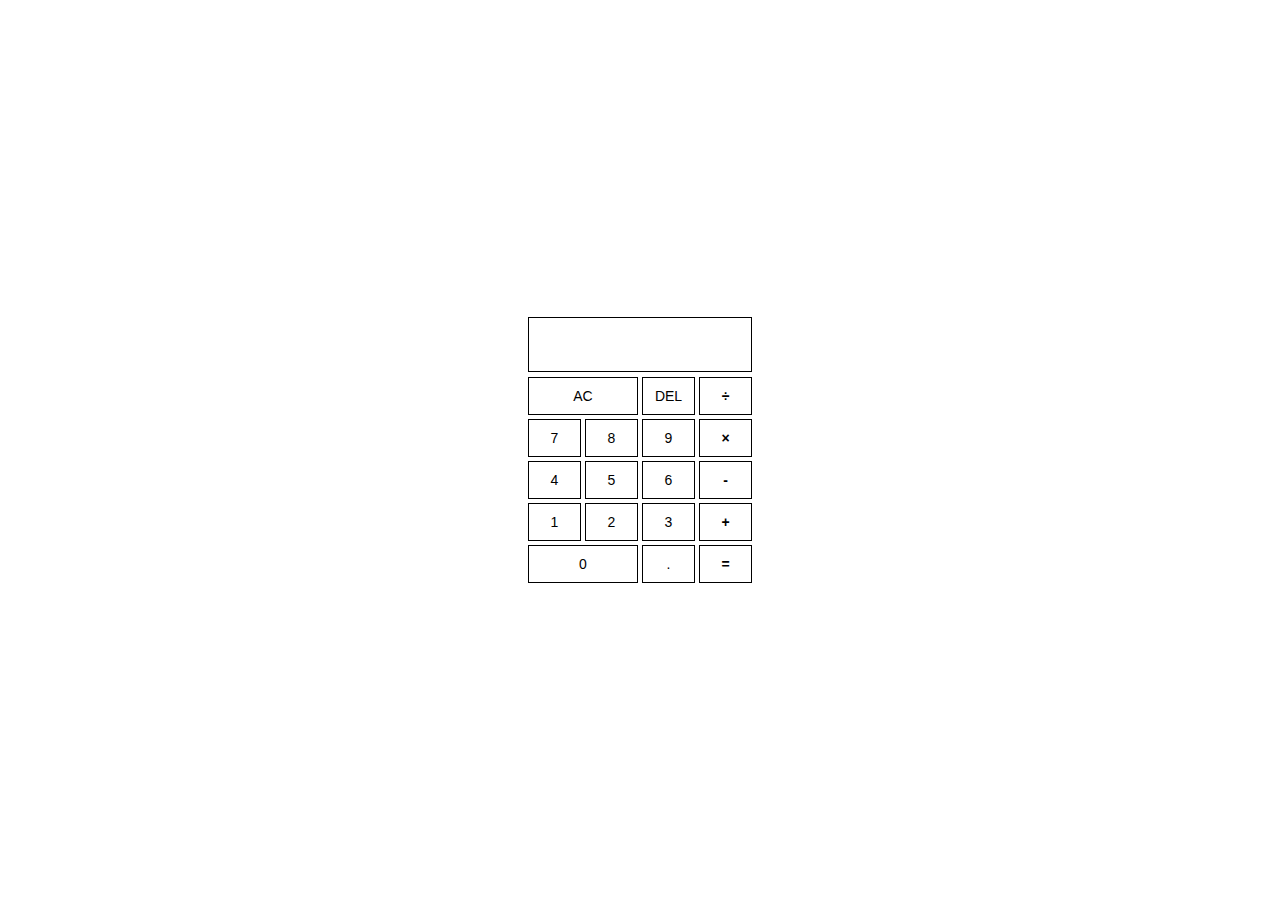
<file: calc.html>
<!DOCTYPE html>
<html lang="en">

<head>
    <meta charset="UTF-8">
    <meta name="viewport" content="width=device-width, initial-scale=1.0">
    <title>Calculator</title>
    <link rel="stylesheet" href="calc.css">
    <link href="https://fonts.googleapis.com/css2?family=Inter:wght@300;400;600&display=swap" rel="stylesheet">
</head>

<body>
    <div class="calculator-container">
        <div class="calculator">
            <div class="display">
                <div class="previous-operand"></div>
                <div class="current-operand"></div>
            </div>

            <div class="buttons">
                <button class="btn span-two">AC</button>
                <button class="btn">DEL</button>
                <button class="btn operator">÷</button>

                <button class="btn">7</button>
                <button class="btn">8</button>
                <button class="btn">9</button>
                <button class="btn operator">×</button>

                <button class="btn">4</button>
                <button class="btn">5</button>
                <button class="btn">6</button>
                <button class="btn operator">-</button>

                <button class="btn">1</button>
                <button class="btn">2</button>
                <button class="btn">3</button>
                <button class="btn operator">+</button>

                <button class="btn span-two">0</button>
                <button class="btn">.</button>
                <button class="btn equals">=</button>
            </div>
        </div>
    </div>
</body>

</html>
</file>
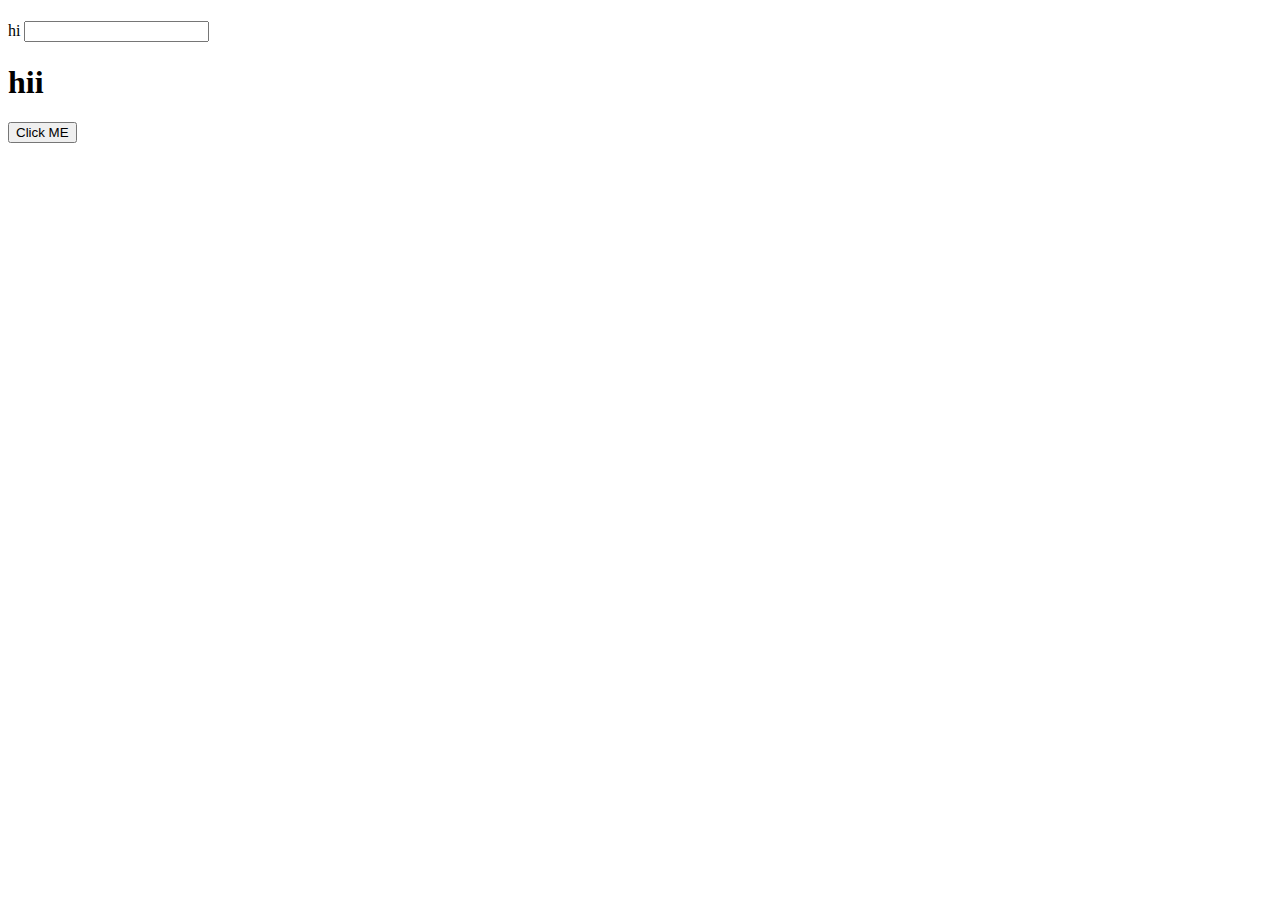
<file: demo.html>
<!DOCTYPE html>
<html lang="en">

<head>
    <meta charset="UTF-8">
    <meta name="viewport" content="width=device-width, initial-scale=1.0">
    <title>Document</title>
</head>

<body onclick="arr()">
    <h1 id="data"></h1>

    <div id="container"></div>hi
    <input type=text id="data">
    <h1> hii</h1>
    <button>Click ME</button>
    <script src="demo.js"></script>
</body>

</html>
</file>
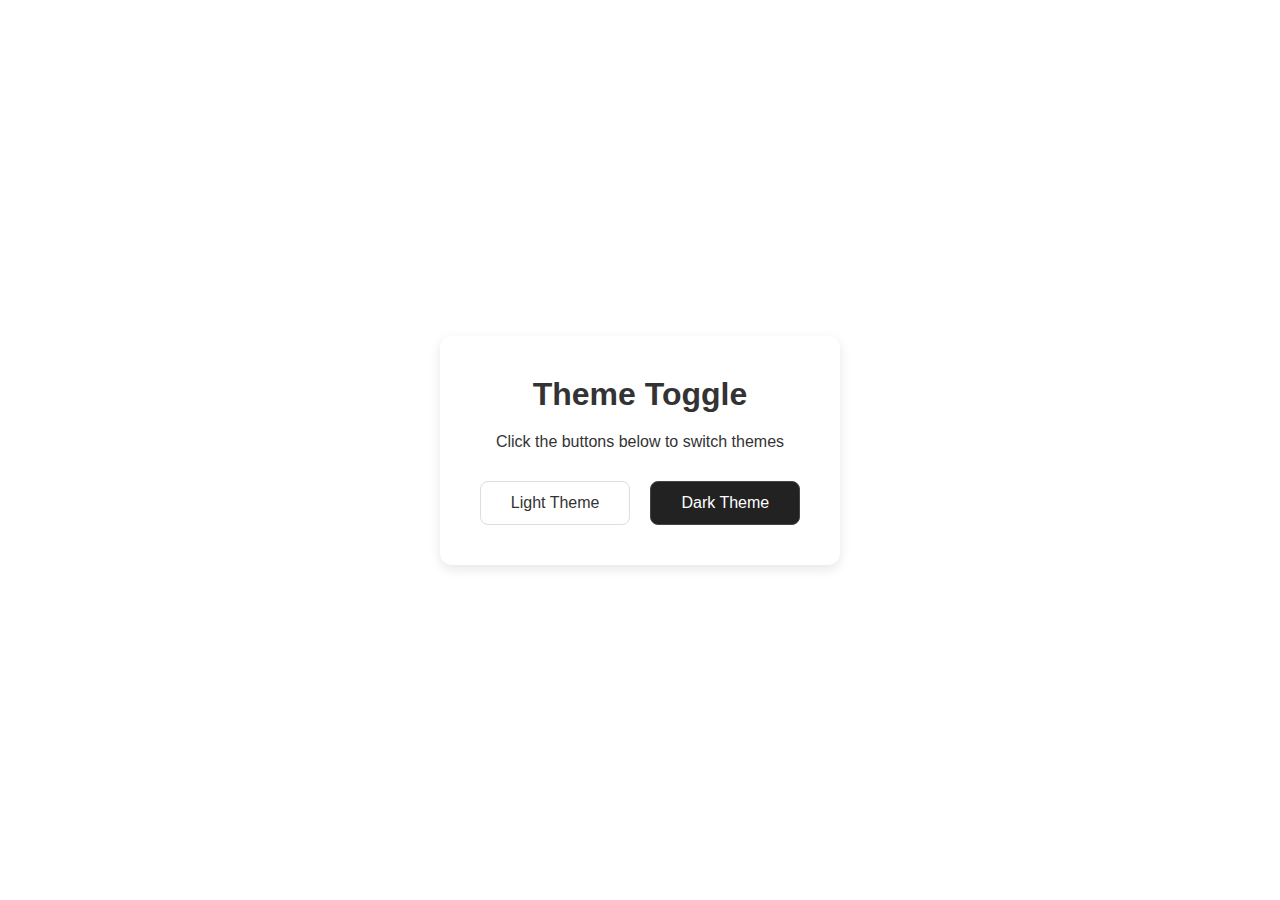
<file: toogle.html>
<!DOCTYPE html>
<html lang="en">

<head>
    <meta charset="UTF-8">
    <meta name="viewport" content="width=device-width, initial-scale=1.0">
    <title>Theme Toggle</title>
    <link rel="stylesheet" href="toogle.css">
</head>

<body>
    <div class="container">
        <div class="content toogle-card">
            <h1>Theme Toggle</h1>
            <p>Click the buttons below to switch themes</p>
            
            <div class="theme-buttons">
                <label class="lig-but" id="lightmode">Light Theme</label>
                <label class="dar-but" id="darkmode">Dark Theme</label>
            </div>
        </div>
    </div>
    <script src="toogle.js"></script>
</body>

</html>
</file>
<file: calc.css>
* {
    margin: 0;
    padding: 0;
    box-sizing: border-box;
    font-family: Arial;
}

body {
    display: flex;
    justify-content: center;
    align-items: center;
    height: 100vh;
}

.calculator {
    width: 240px;
    padding: 8px;
}

.display {
    border: 1px solid #000;
    height: 55px;
    padding: 5px;
    text-align: right;
    margin-bottom: 5px;
}

.previous-operand {
    font-size: 12px;
}

.current-operand {
    font-size: 20px;
    font-weight: 700;
}

.buttons {
    display: grid;
    grid-template-columns: repeat(4, 1fr);
    gap: 4px;
}

.btn {
    border: 1px solid #000;
    height: 38px;
    background: #fff;
    font-size: 14px;
    cursor: pointer;
}

.span-two {
    grid-column: span 2;
}

.operator,
.equals {
    font-weight: 700;
}
</file>
<file: toogle.css>
* {
    margin: 0;
    padding: 0;
    box-sizing: border-box;
}

body {
    font-family: Arial, sans-serif;
}

.container {
    min-height: 100vh;
    display: flex;
    align-items: center;
    justify-content: center;
}

.theme-buttons {
    display: flex;
    gap: 20px;
    margin-top: 30px;
}

label {
    padding: 12px 30px;
    border-radius: 8px;
    cursor: pointer;
    transition: transform 0.2s ease;
}

label:hover {
    transform: translateY(-3px);
}

.content {
    text-align: center;
    padding: 40px;
    border-radius: 12px;
    box-shadow: 0 4px 12px rgba(0, 0, 0, 0.1);
    background-color: #fff;
    color: #333;
}

h1 {
    margin-bottom: 20px;
}

.lig-but {
    background-color: #fff;
    border: 1px solid #ddd;
}

.dar-but {
    background-color: #222;
    color: #fff;
    border: 1px solid #444;
}

body.dark {
    background-color: #121212;
}

body.dark .content {
    background-color: #1e1e1e;
    color: #fff;
    box-shadow: 0 4px 12px rgba(255, 255, 255, 0.1);
}

body.dark .lig-but {
    background-color: #333;
    color: #fff;
    border: 1px solid #555;
}

body.dark .dar-but {
    background-color: #444;
    border: 1px solid #666;
}
</file>
